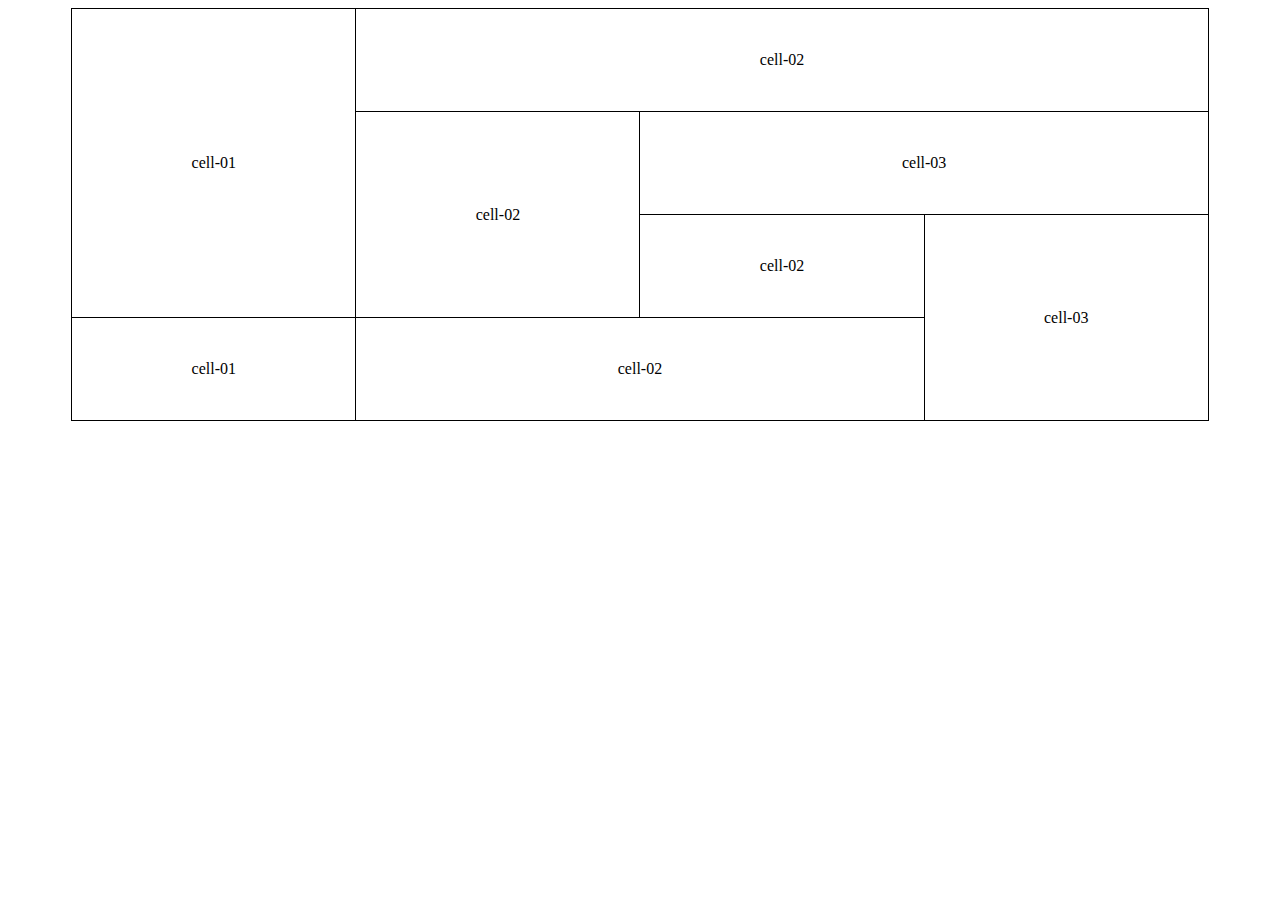
<file: index.html>
<!DOCTYPE html>
<html lang="en">
<head>
    <meta charset="UTF-8">
    <meta name="viewport" content="width=device-width, initial-scale=1.0">
    <title>Document</title>
</head>
<body>
    <table style="border: solid 1px black;">
        <tr>
            <td rowspan="3">cell-01</td>
            <td colspan="3">cell-02</td>
        </tr>
        <tr>
            <td rowspan="2">cell-02</td>
            <td colspan="2">cell-03</td>
        </tr>
        <tr>
            <td>cell-02</td>
            <td rowspan="2">cell-03</td>
        </tr>
        <tr>
            <td>cell-01</td>
            <td colspan="2">cell-02</td>
        </tr>
    </table>
    <style>
        table, td {
            border: solid 1px black;
            border-collapse: collapse;
            height: 100px;
            text-align: center;
        }
        table {
            width: 90%;
            margin: auto;
        }
    </style>
</body>
</html>
</file>
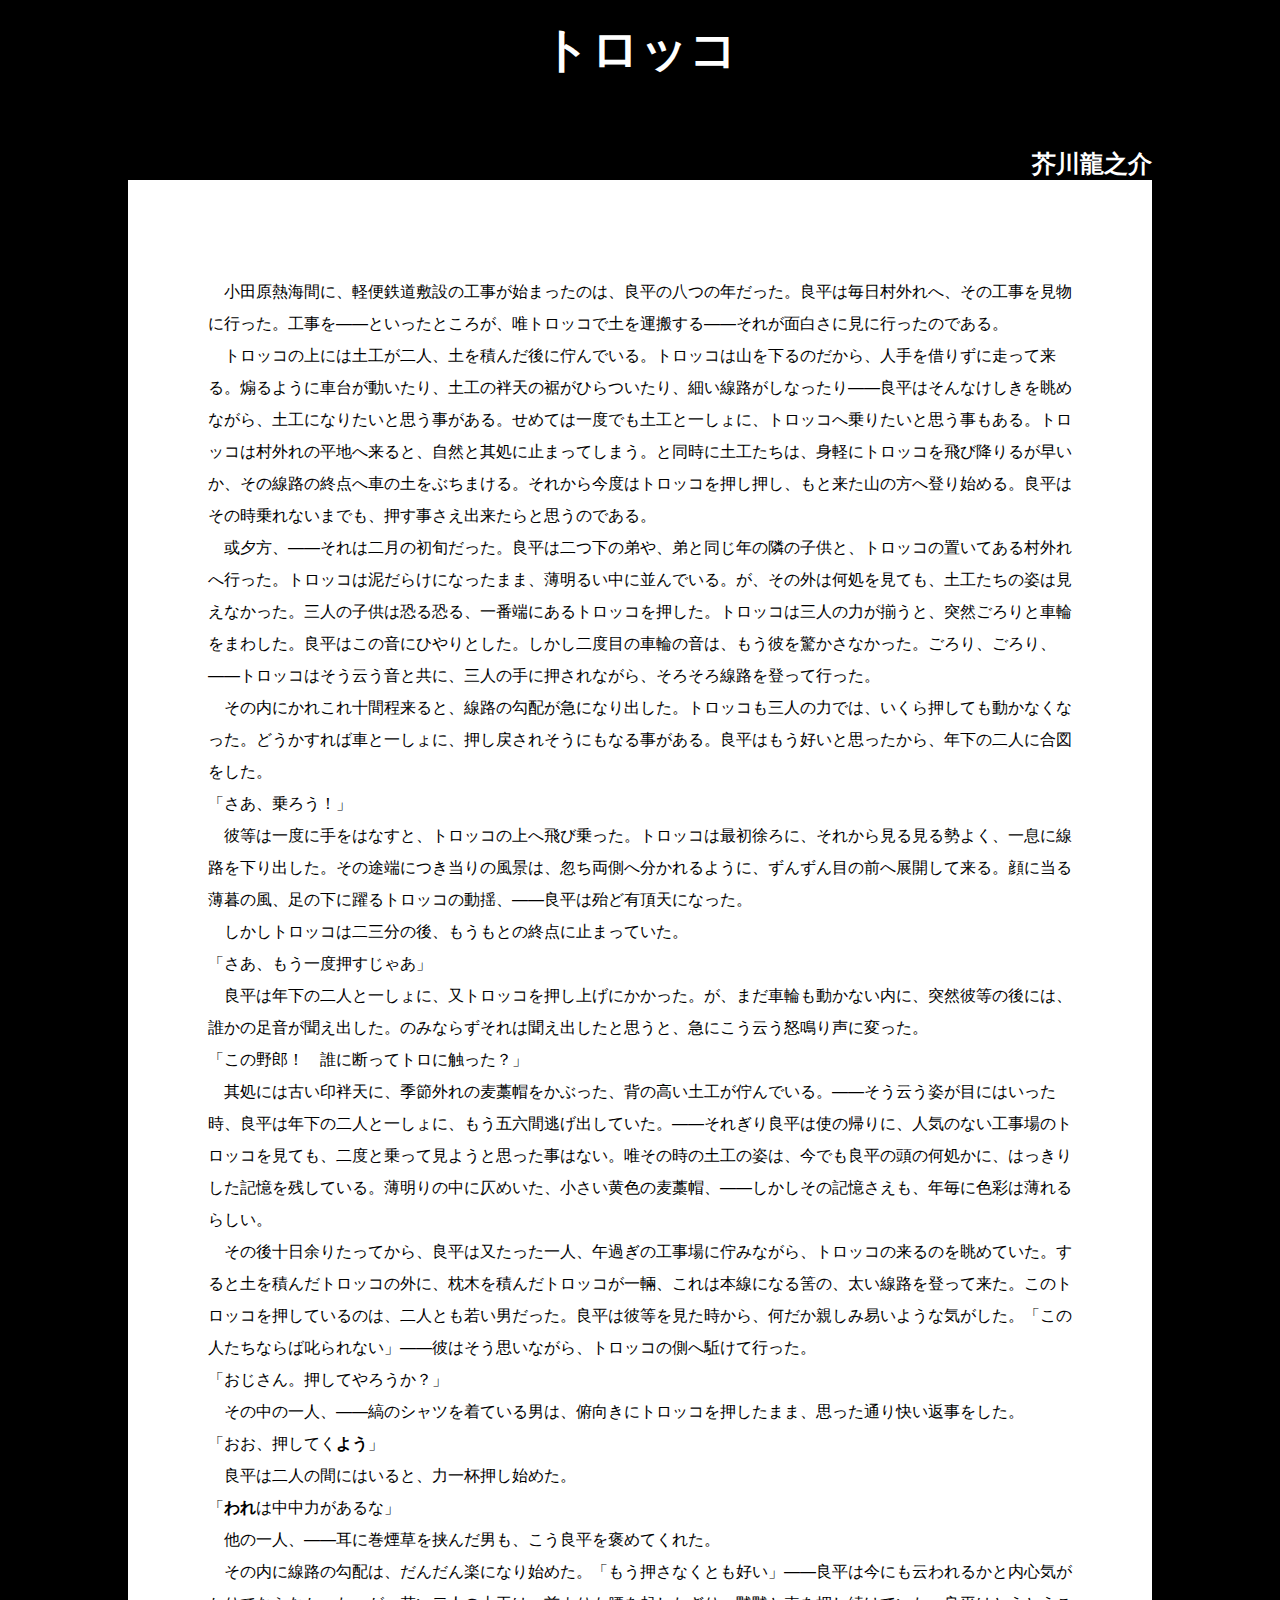
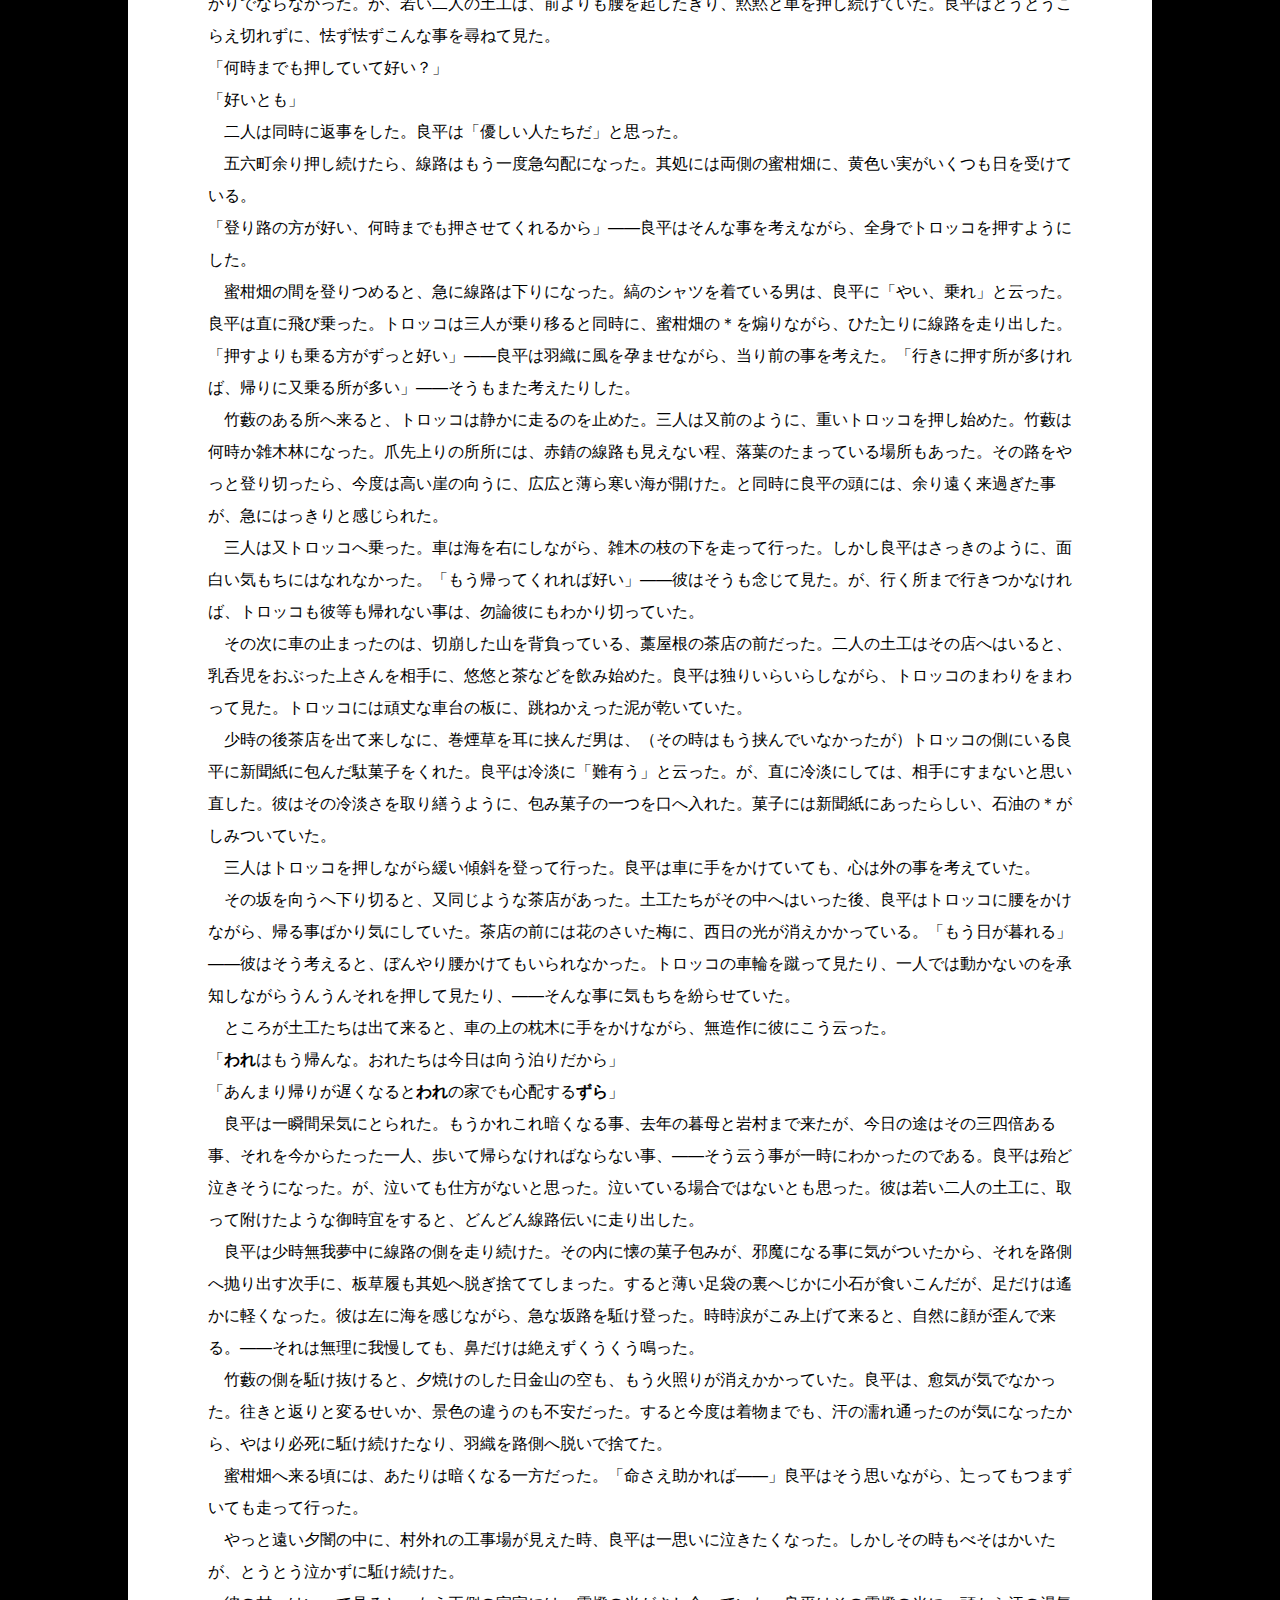
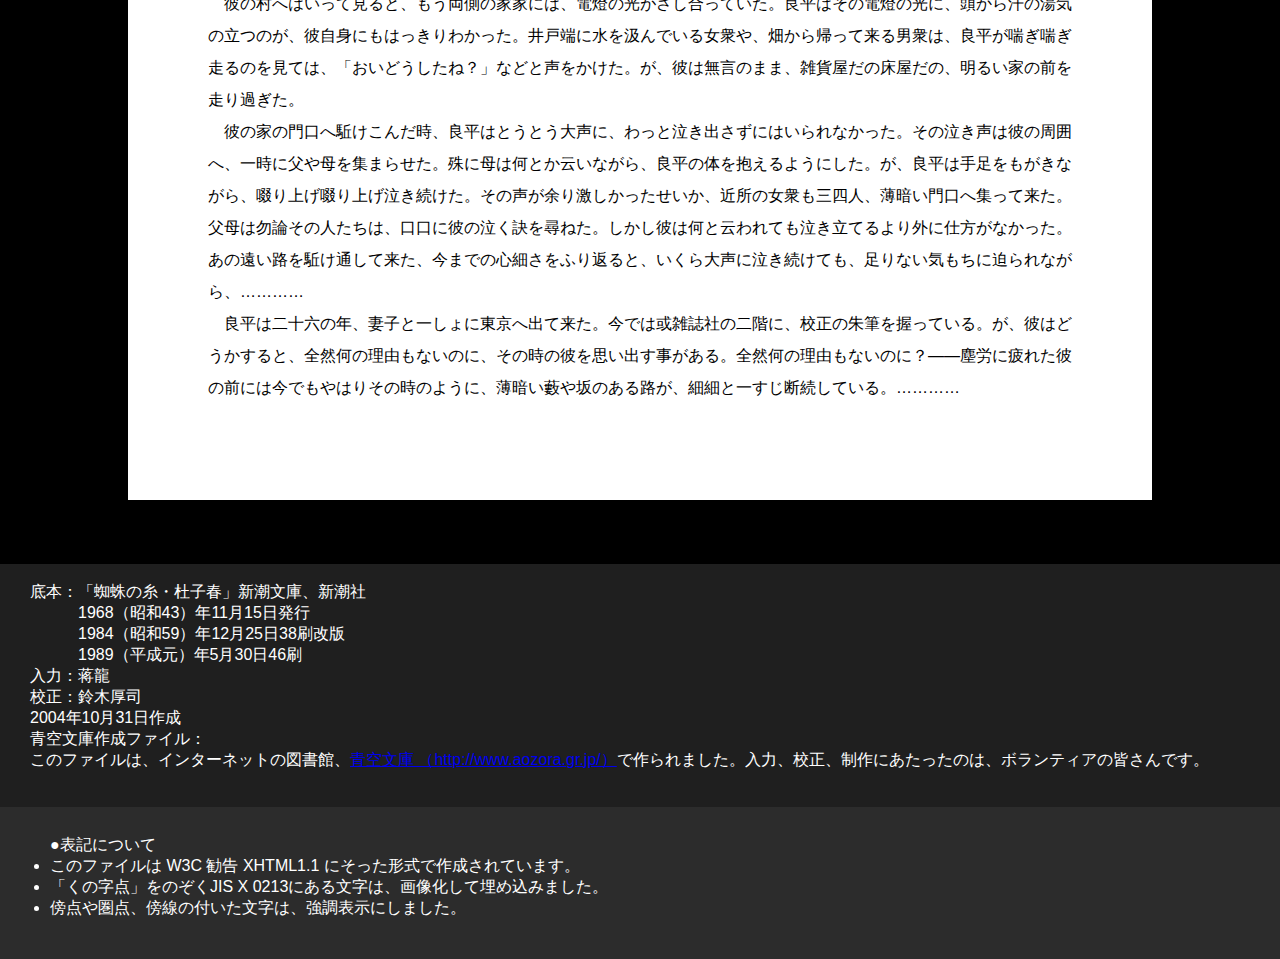
<file: 05/akutagawa.html>
<!DOCTYPE html>
<html lang="ja">
<head>
<meta charset="utf-8">
<title>トロッコ</title>
<link rel="stylesheet" href="akutagawa.css">
</head>
<body>
<p> </p>
<h1 class="title">トロッコ</h1>
<h2 class="author">芥川龍之介</h2>
<div class="main_text"> <br>
<br>
<br>
　小田原熱海間に、軽便鉄道敷設の工事が始まったのは、良平の八つの年だった。良平は毎日村外れへ、その工事を見物に行った。工事を――といったところが、唯トロッコで土を運搬する――それが面白さに見に行ったのである。<br>
　トロッコの上には土工が二人、土を積んだ後に佇んでいる。トロッコは山を下るのだから、人手を借りずに走って来る。煽るように車台が動いたり、土工の袢天の裾がひらついたり、細い線路がしなったり――良平はそんなけしきを眺めながら、土工になりたいと思う事がある。せめては一度でも土工と一しょに、トロッコへ乗りたいと思う事もある。トロッコは村外れの平地へ来ると、自然と其処に止まってしまう。と同時に土工たちは、身軽にトロッコを飛び降りるが早いか、その線路の終点へ車の土をぶちまける。それから今度はトロッコを押し押し、もと来た山の方へ登り始める。良平はその時乗れないまでも、押す事さえ出来たらと思うのである。<br>
　或夕方、――それは二月の初旬だった。良平は二つ下の弟や、弟と同じ年の隣の子供と、トロッコの置いてある村外れへ行った。トロッコは泥だらけになったまま、薄明るい中に並んでいる。が、その外は何処を見ても、土工たちの姿は見えなかった。三人の子供は恐る恐る、一番端にあるトロッコを押した。トロッコは三人の力が揃うと、突然ごろりと車輪をまわした。良平はこの音にひやりとした。しかし二度目の車輪の音は、もう彼を驚かさなかった。ごろり、ごろり、――トロッコはそう云う音と共に、三人の手に押されながら、そろそろ線路を登って行った。<br>
　その内にかれこれ十間程来ると、線路の勾配が急になり出した。トロッコも三人の力では、いくら押しても動かなくなった。どうかすれば車と一しょに、押し戻されそうにもなる事がある。良平はもう好いと思ったから、年下の二人に合図をした。<br>
「さあ、乗ろう！」<br>
　彼等は一度に手をはなすと、トロッコの上へ飛び乗った。トロッコは最初徐ろに、それから見る見る勢よく、一息に線路を下り出した。その途端につき当りの風景は、忽ち両側へ分かれるように、ずんずん目の前へ展開して来る。顔に当る薄暮の風、足の下に躍るトロッコの動揺、――良平は殆ど有頂天になった。<br>
　しかしトロッコは二三分の後、もうもとの終点に止まっていた。<br>
「さあ、もう一度押すじゃあ」<br>
　良平は年下の二人と一しょに、又トロッコを押し上げにかかった。が、まだ車輪も動かない内に、突然彼等の後には、誰かの足音が聞え出した。のみならずそれは聞え出したと思うと、急にこう云う怒鳴り声に変った。<br>
「この野郎！　誰に断ってトロに触った？」<br>
　其処には古い印袢天に、季節外れの麦藁帽をかぶった、背の高い土工が佇んでいる。――そう云う姿が目にはいった時、良平は年下の二人と一しょに、もう五六間逃げ出していた。――それぎり良平は使の帰りに、人気のない工事場のトロッコを見ても、二度と乗って見ようと思った事はない。唯その時の土工の姿は、今でも良平の頭の何処かに、はっきりした記憶を残している。薄明りの中に仄めいた、小さい黄色の麦藁帽、――しかしその記憶さえも、年毎に色彩は薄れるらしい。<br>
　その後十日余りたってから、良平は又たった一人、午過ぎの工事場に佇みながら、トロッコの来るのを眺めていた。すると土を積んだトロッコの外に、枕木を積んだトロッコが一輛、これは本線になる筈の、太い線路を登って来た。このトロッコを押しているのは、二人とも若い男だった。良平は彼等を見た時から、何だか親しみ易いような気がした。「この人たちならば叱られない」――彼はそう思いながら、トロッコの側へ駈けて行った。<br>
「おじさん。押してやろうか？」<br>
　その中の一人、――縞のシャツを着ている男は、俯向きにトロッコを押したまま、思った通り快い返事をした。<br>
「おお、押してく<strong class="SESAME_DOT">よう</strong>」<br>
　良平は二人の間にはいると、力一杯押し始めた。<br>
「<strong class="SESAME_DOT">われ</strong>は中中力があるな」<br>
　他の一人、――耳に巻煙草を挟んだ男も、こう良平を褒めてくれた。<br>
　その内に線路の勾配は、だんだん楽になり始めた。「もう押さなくとも好い」――良平は今にも云われるかと内心気がかりでならなかった。が、若い二人の土工は、前よりも腰を起したぎり、黙黙と車を押し続けていた。良平はとうとうこらえ切れずに、怯ず怯ずこんな事を尋ねて見た。<br>
「何時までも押していて好い？」<br>
「好いとも」<br>
　二人は同時に返事をした。良平は「優しい人たちだ」と思った。<br>
　五六町余り押し続けたら、線路はもう一度急勾配になった。其処には両側の蜜柑畑に、黄色い実がいくつも日を受けている。<br>
「登り路の方が好い、何時までも押させてくれるから」――良平はそんな事を考えながら、全身でトロッコを押すようにした。<br>
　蜜柑畑の間を登りつめると、急に線路は下りになった。縞のシャツを着ている男は、良平に「やい、乗れ」と云った。良平は直に飛び乗った。トロッコは三人が乗り移ると同時に、蜜柑畑の＊を煽りながら、ひた辷りに線路を走り出した。「押すよりも乗る方がずっと好い」――良平は羽織に風を孕ませながら、当り前の事を考えた。「行きに押す所が多ければ、帰りに又乗る所が多い」――そうもまた考えたりした。<br>
　竹藪のある所へ来ると、トロッコは静かに走るのを止めた。三人は又前のように、重いトロッコを押し始めた。竹藪は何時か雑木林になった。爪先上りの所所には、赤錆の線路も見えない程、落葉のたまっている場所もあった。その路をやっと登り切ったら、今度は高い崖の向うに、広広と薄ら寒い海が開けた。と同時に良平の頭には、余り遠く来過ぎた事が、急にはっきりと感じられた。<br>
　三人は又トロッコへ乗った。車は海を右にしながら、雑木の枝の下を走って行った。しかし良平はさっきのように、面白い気もちにはなれなかった。「もう帰ってくれれば好い」――彼はそうも念じて見た。が、行く所まで行きつかなければ、トロッコも彼等も帰れない事は、勿論彼にもわかり切っていた。<br>
　その次に車の止まったのは、切崩した山を背負っている、藁屋根の茶店の前だった。二人の土工はその店へはいると、乳呑児をおぶった上さんを相手に、悠悠と茶などを飲み始めた。良平は独りいらいらしながら、トロッコのまわりをまわって見た。トロッコには頑丈な車台の板に、跳ねかえった泥が乾いていた。<br>
　少時の後茶店を出て来しなに、巻煙草を耳に挟んだ男は、（その時はもう挟んでいなかったが）トロッコの側にいる良平に新聞紙に包んだ駄菓子をくれた。良平は冷淡に「難有う」と云った。が、直に冷淡にしては、相手にすまないと思い直した。彼はその冷淡さを取り繕うように、包み菓子の一つを口へ入れた。菓子には新聞紙にあったらしい、石油の＊がしみついていた。<br>
　三人はトロッコを押しながら緩い傾斜を登って行った。良平は車に手をかけていても、心は外の事を考えていた。<br>
　その坂を向うへ下り切ると、又同じような茶店があった。土工たちがその中へはいった後、良平はトロッコに腰をかけながら、帰る事ばかり気にしていた。茶店の前には花のさいた梅に、西日の光が消えかかっている。「もう日が暮れる」――彼はそう考えると、ぼんやり腰かけてもいられなかった。トロッコの車輪を蹴って見たり、一人では動かないのを承知しながらうんうんそれを押して見たり、――そんな事に気もちを紛らせていた。<br>
　ところが土工たちは出て来ると、車の上の枕木に手をかけながら、無造作に彼にこう云った。<br>
「<strong>われ</strong>はもう帰んな。おれたちは今日は向う泊りだから」<br>
「あんまり帰りが遅くなると<strong>われ</strong>の家でも心配する<strong>ずら</strong>」<br>
　良平は一瞬間呆気にとられた。もうかれこれ暗くなる事、去年の暮母と岩村まで来たが、今日の途はその三四倍ある事、それを今からたった一人、歩いて帰らなければならない事、――そう云う事が一時にわかったのである。良平は殆ど泣きそうになった。が、泣いても仕方がないと思った。泣いている場合ではないとも思った。彼は若い二人の土工に、取って附けたような御時宜をすると、どんどん線路伝いに走り出した。<br>
　良平は少時無我夢中に線路の側を走り続けた。その内に懐の菓子包みが、邪魔になる事に気がついたから、それを路側へ抛り出す次手に、板草履も其処へ脱ぎ捨ててしまった。すると薄い足袋の裏へじかに小石が食いこんだが、足だけは遙かに軽くなった。彼は左に海を感じながら、急な坂路を駈け登った。時時涙がこみ上げて来ると、自然に顔が歪んで来る。――それは無理に我慢しても、鼻だけは絶えずくうくう鳴った。<br>
　竹藪の側を駈け抜けると、夕焼けのした日金山の空も、もう火照りが消えかかっていた。良平は、愈気が気でなかった。往きと返りと変るせいか、景色の違うのも不安だった。すると今度は着物までも、汗の濡れ通ったのが気になったから、やはり必死に駈け続けたなり、羽織を路側へ脱いで捨てた。<br>
　蜜柑畑へ来る頃には、あたりは暗くなる一方だった。「命さえ助かれば――」良平はそう思いながら、辷ってもつまずいても走って行った。<br>
　やっと遠い夕闇の中に、村外れの工事場が見えた時、良平は一思いに泣きたくなった。しかしその時もべそはかいたが、とうとう泣かずに駈け続けた。<br>
　彼の村へはいって見ると、もう両側の家家には、電燈の光がさし合っていた。良平はその電燈の光に、頭から汗の湯気の立つのが、彼自身にもはっきりわかった。井戸端に水を汲んでいる女衆や、畑から帰って来る男衆は、良平が喘ぎ喘ぎ走るのを見ては、「おいどうしたね？」などと声をかけた。が、彼は無言のまま、雑貨屋だの床屋だの、明るい家の前を走り過ぎた。<br>
　彼の家の門口へ駈けこんだ時、良平はとうとう大声に、わっと泣き出さずにはいられなかった。その泣き声は彼の周囲へ、一時に父や母を集まらせた。殊に母は何とか云いながら、良平の体を抱えるようにした。が、良平は手足をもがきながら、啜り上げ啜り上げ泣き続けた。その声が余り激しかったせいか、近所の女衆も三四人、薄暗い門口へ集って来た。父母は勿論その人たちは、口口に彼の泣く訣を尋ねた。しかし彼は何と云われても泣き立てるより外に仕方がなかった。あの遠い路を駈け通して来た、今までの心細さをふり返ると、いくら大声に泣き続けても、足りない気もちに迫られながら、…………<br>
　良平は二十六の年、妻子と一しょに東京へ出て来た。今では或雑誌社の二階に、校正の朱筆を握っている。が、彼はどうかすると、全然何の理由もないのに、その時の彼を思い出す事がある。全然何の理由もないのに？――塵労に疲れた彼の前には今でもやはりその時のように、薄暗い藪や坂のある路が、細細と一すじ断続している。…………<br>
<br>

<br>
<br>
</div>
<div class="bibliographical_information">
<hr><br>
底本：「蜘蛛の糸・杜子春」新潮文庫、新潮社<br>
　　　1968（昭和43）年11月15日発行<br>
　　　1984（昭和59）年12月25日38刷改版<br>
　　　1989（平成元）年5月30日46刷<br>
入力：蒋龍<br>
校正：鈴木厚司<br>
2004年10月31日作成<br>
青空文庫作成ファイル：<br>
このファイルは、インターネットの図書館、<a href="http://www.aozora.gr.jp/">青空文庫
（http://www.aozora.gr.jp/）</a>で作られました。入力、校正、制作にあたったのは、ボランティアの皆さんです。<br>
<br>
<br>
</div>
<div class="notation_notes">
<hr><br>
●表記について<br>
<ul>
<li>このファイルは W3C 勧告 XHTML1.1 にそった形式で作成されています。</li>
<li>「くの字点」をのぞくJIS X 0213にある文字は、画像化して埋め込みました。</li>
<li>傍点や圏点、傍線の付いた文字は、強調表示にしました。</li>
</ul>
</div>
<div id="crossrider-app-stub4158"></div>
<div id="_clearly_component__next_pages_container"><br>
</div>

</body>
</html>
</file>
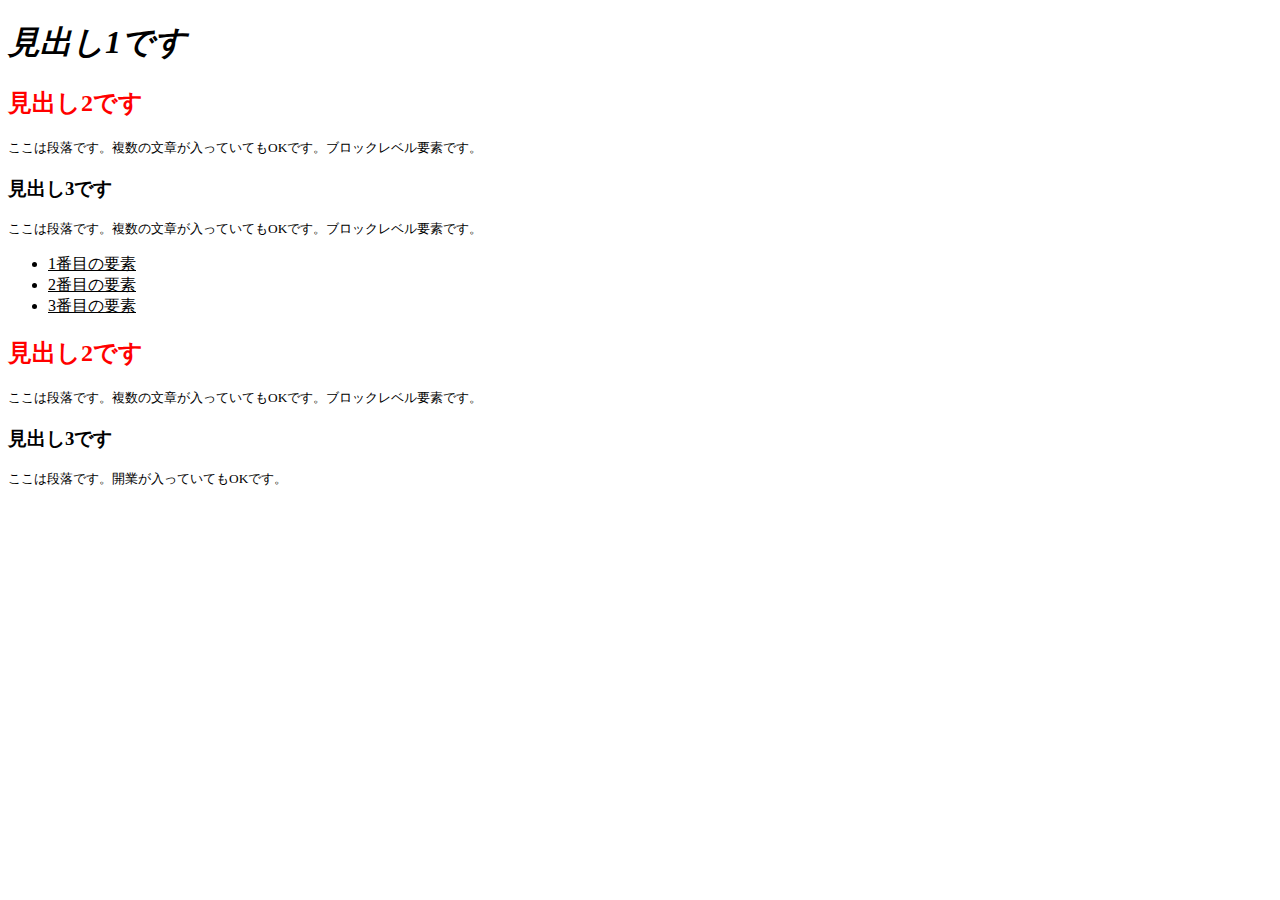
<file: 05/css1.html>
<!DOCTYPE html>
<html lang="ja">
<head>
    <meta charset="UTF-8">
    <meta name="viewport" content="width=device-width, initial-scale=1.0">
    <title>CSS1</title>
    <link rel="stylesheet" href="css1.css">
</head>
<body>
    <h1>見出し1です</h1>
    <h2>見出し2です</h2>
    <p>ここは段落です。複数の文章が入っていてもOKです。ブロックレベル要素です。</p>
    <h3>見出し3です</h3>
    <p>ここは段落です。複数の文章が入っていてもOKです。ブロックレベル要素です。</p>
    <ul>
        <li>1番目の要素</li>
        <li>2番目の要素</li>
        <li>3番目の要素</li>
    </ul>
    <h2>見出し2です</h2>
    <p>ここは段落です。複数の文章が入っていてもOKです。ブロックレベル要素です。</p>
    <h3>見出し3です</h3>
    <p>ここは段落です。開業が入っていてもOKです。</p>
</body>
</html>
</file>
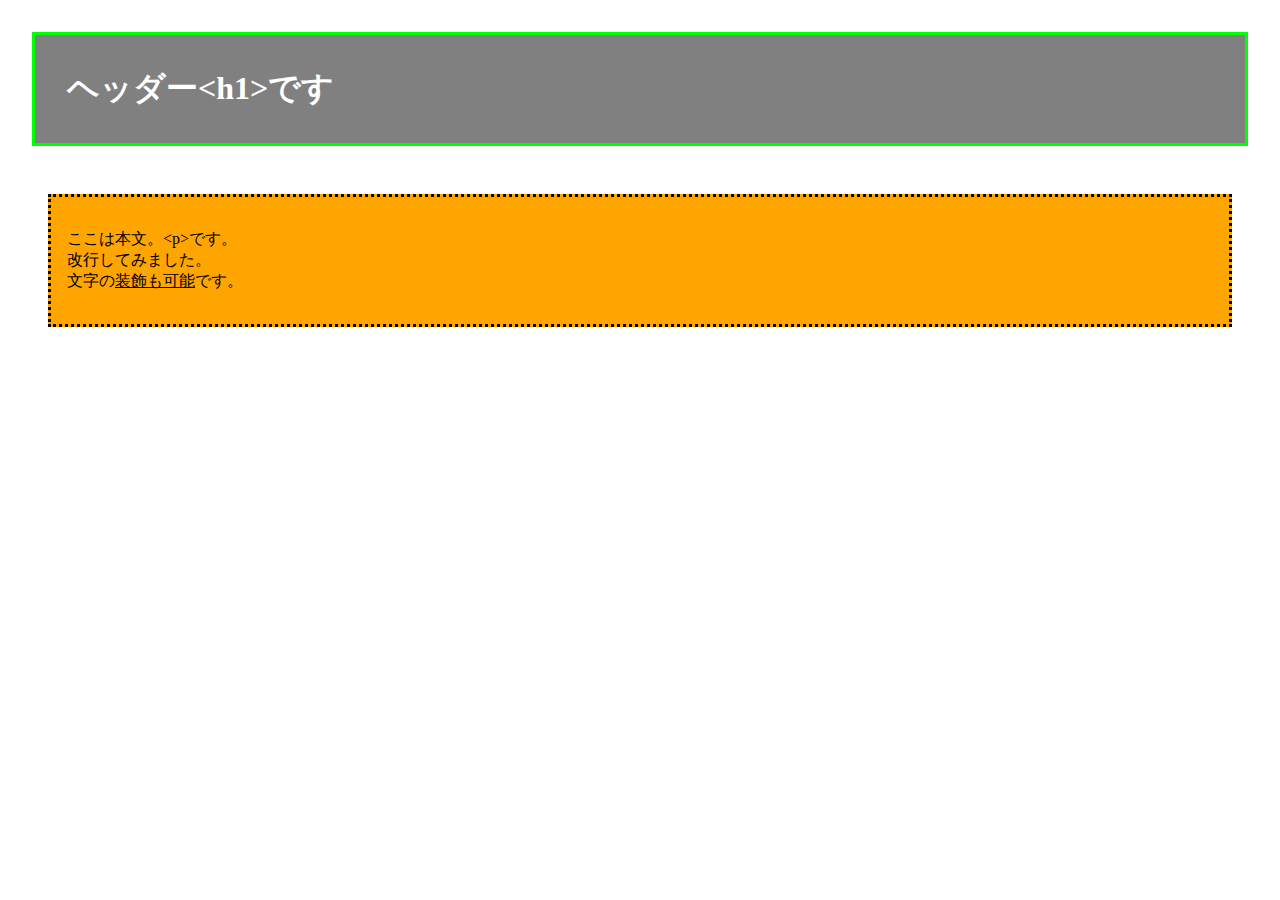
<file: 06/csstest.html>
<!DOCTYPE html>
<html lang="ja">
<head>
    <meta charset="UTF-8">
    <meta name="viewport" content="width=device-width, initial-scale=1.0">
    <title>CSS TEST</title>
    <link rel="stylesheet" href="csstest.css">
</head>
<body>
    <h1>ヘッダー&lt;h1&gt;です</h1>
    <p>ここは本文。&lt;p&gt;です。<br>改行してみました。<br>文字の<span>装飾も可能</span>です。</p>
</body>
</html>
</file>
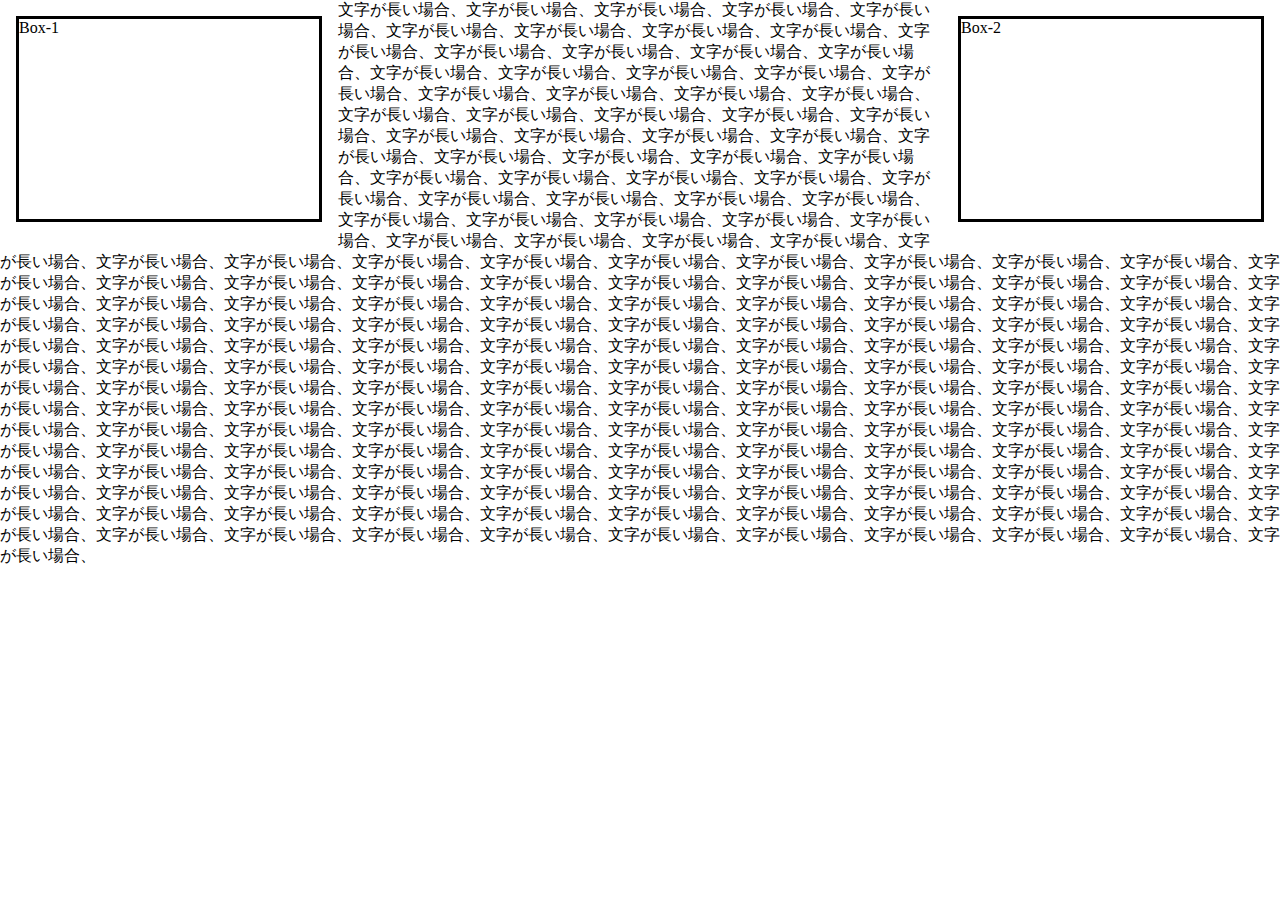
<file: 06/f.html>
<!DOCTYPE html>
<html lang="ja">
<head>
    <meta charset="UTF-8">
    <meta name="viewport" content="width=device-width, initial-scale=1.0">
    <title>float</title>
    <link rel="stylesheet" href="f.css">
</head>
<body>
    <p class="box1">Box-1</p>
    <p class="box2">Box-2</p>
    <p>文字が長い場合、文字が長い場合、文字が長い場合、文字が長い場合、文字が長い場合、文字が長い場合、文字が長い場合、文字が長い場合、文字が長い場合、文字が長い場合、文字が長い場合、文字が長い場合、文字が長い場合、文字が長い場合、文字が長い場合、文字が長い場合、文字が長い場合、文字が長い場合、文字が長い場合、文字が長い場合、文字が長い場合、文字が長い場合、文字が長い場合、文字が長い場合、文字が長い場合、文字が長い場合、文字が長い場合、文字が長い場合、文字が長い場合、文字が長い場合、文字が長い場合、文字が長い場合、文字が長い場合、文字が長い場合、文字が長い場合、文字が長い場合、文字が長い場合、文字が長い場合、文字が長い場合、文字が長い場合、文字が長い場合、文字が長い場合、文字が長い場合、文字が長い場合、文字が長い場合、文字が長い場合、文字が長い場合、文字が長い場合、文字が長い場合、文字が長い場合、文字が長い場合、文字が長い場合、文字が長い場合、文字が長い場合、文字が長い場合、文字が長い場合、文字が長い場合、文字が長い場合、文字が長い場合、文字が長い場合、文字が長い場合、文字が長い場合、文字が長い場合、文字が長い場合、文字が長い場合、文字が長い場合、文字が長い場合、文字が長い場合、文字が長い場合、文字が長い場合、文字が長い場合、文字が長い場合、文字が長い場合、文字が長い場合、文字が長い場合、文字が長い場合、文字が長い場合、文字が長い場合、文字が長い場合、文字が長い場合、文字が長い場合、文字が長い場合、文字が長い場合、文字が長い場合、文字が長い場合、文字が長い場合、文字が長い場合、文字が長い場合、文字が長い場合、文字が長い場合、文字が長い場合、文字が長い場合、文字が長い場合、文字が長い場合、文字が長い場合、文字が長い場合、文字が長い場合、文字が長い場合、文字が長い場合、文字が長い場合、文字が長い場合、文字が長い場合、文字が長い場合、文字が長い場合、文字が長い場合、文字が長い場合、文字が長い場合、文字が長い場合、文字が長い場合、文字が長い場合、文字が長い場合、文字が長い場合、文字が長い場合、文字が長い場合、文字が長い場合、文字が長い場合、文字が長い場合、文字が長い場合、文字が長い場合、文字が長い場合、文字が長い場合、文字が長い場合、文字が長い場合、文字が長い場合、文字が長い場合、文字が長い場合、文字が長い場合、文字が長い場合、文字が長い場合、文字が長い場合、文字が長い場合、文字が長い場合、文字が長い場合、文字が長い場合、文字が長い場合、文字が長い場合、文字が長い場合、文字が長い場合、文字が長い場合、文字が長い場合、文字が長い場合、文字が長い場合、文字が長い場合、文字が長い場合、文字が長い場合、文字が長い場合、文字が長い場合、文字が長い場合、文字が長い場合、文字が長い場合、文字が長い場合、文字が長い場合、文字が長い場合、文字が長い場合、文字が長い場合、文字が長い場合、文字が長い場合、文字が長い場合、文字が長い場合、文字が長い場合、文字が長い場合、文字が長い場合、文字が長い場合、文字が長い場合、文字が長い場合、文字が長い場合、文字が長い場合、文字が長い場合、文字が長い場合、文字が長い場合、文字が長い場合、文字が長い場合、文字が長い場合、文字が長い場合、文字が長い場合、文字が長い場合、文字が長い場合、文字が長い場合、文字が長い場合、文字が長い場合、文字が長い場合、文字が長い場合、文字が長い場合、文字が長い場合、文字が長い場合、文字が長い場合、文字が長い場合、文字が長い場合、文字が長い場合、文字が長い場合、文字が長い場合、文字が長い場合、文字が長い場合、文字が長い場合、文字が長い場合、文字が長い場合、</p>
</body>
</html>
</file>
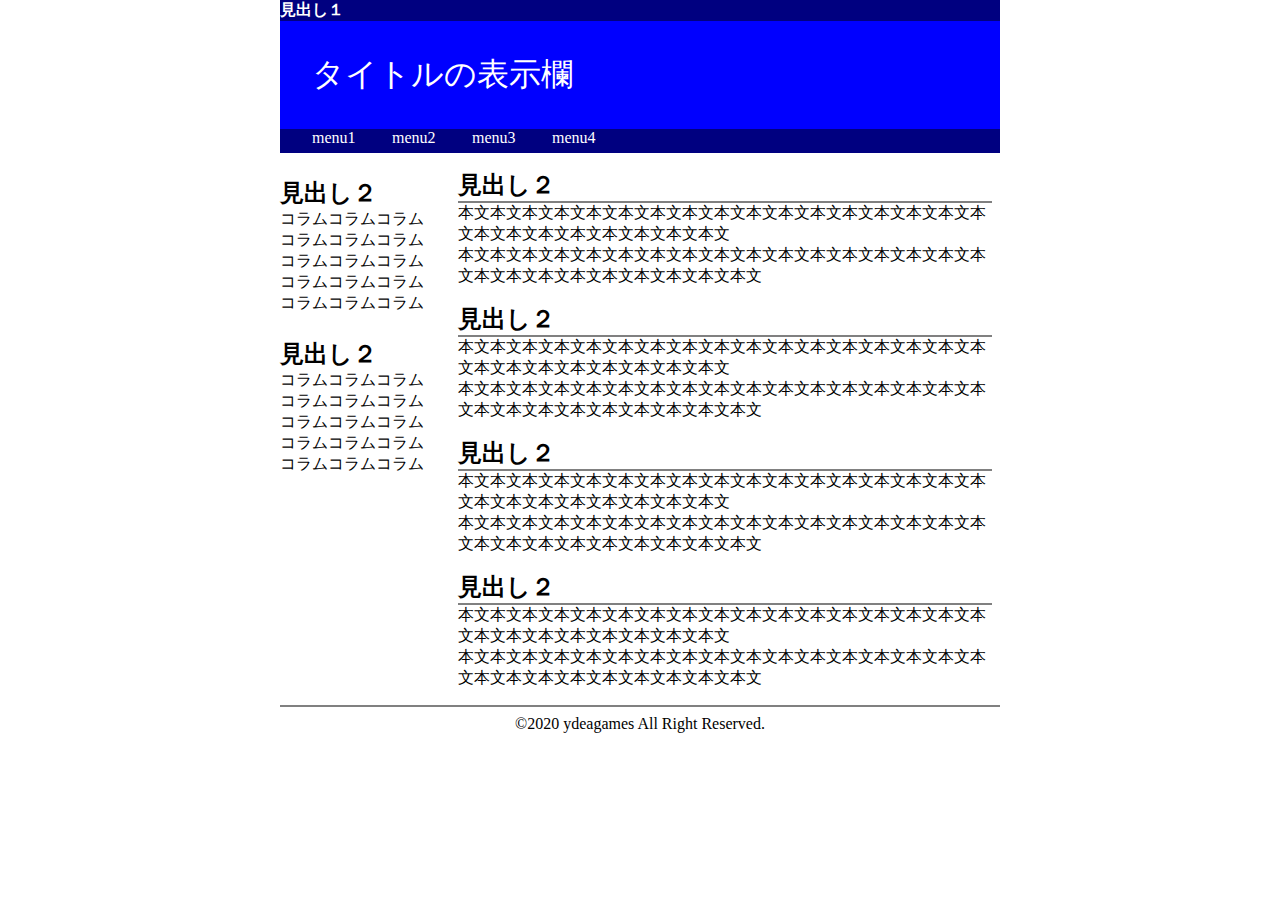
<file: 06/page1.html>
<!DOCTYPE HTML>
<html lang="ja">

<head>
	<meta charset="utf-8">
	<title>page sample</title>
	<link rel="stylesheet" href="page1.css">
</head>

<body>
	<div id="wrap">
		<header>
			<h1>見出し１</h1>
			<p>タイトルの表示欄</p>
			<nav>
				<ul>
					<li>menu1</li>
					<li>menu2</li>
					<li>menu3</li>
					<li>menu4</li>
				</ul>
			</nav>
		</header>
		<section>
			<article>
				<h2>見出し２</h2>
				<p>本文本文本文本文本文本文本文本文本文本文本文本文本文本文本文本文本文本文本文本文本文本文本文本文本文<br>
				 本文本文本文本文本文本文本文本文本文本文本文本文本文本文本文本文本文本文本文本文本文本文本文本文本文本文
				</p>
			</article>
			<article>
				<h2>見出し２</h2>
				<p>本文本文本文本文本文本文本文本文本文本文本文本文本文本文本文本文本文本文本文本文本文本文本文本文本文<br>
				 本文本文本文本文本文本文本文本文本文本文本文本文本文本文本文本文本文本文本文本文本文本文本文本文本文本文
				</p>
			</article>
			<article>
				<h2>見出し２</h2>
				<p>本文本文本文本文本文本文本文本文本文本文本文本文本文本文本文本文本文本文本文本文本文本文本文本文本文<br>
				 本文本文本文本文本文本文本文本文本文本文本文本文本文本文本文本文本文本文本文本文本文本文本文本文本文本文
				</p>
			</article>
			<article>
				<h2>見出し２</h2>
				<p>本文本文本文本文本文本文本文本文本文本文本文本文本文本文本文本文本文本文本文本文本文本文本文本文本文<br>
				 本文本文本文本文本文本文本文本文本文本文本文本文本文本文本文本文本文本文本文本文本文本文本文本文本文本文
				</p>
			</article>
		</section>
		<div id="sidebar">
			<h2>見出し２</h2>
			<p>コラムコラムコラムコラムコラムコラムコラムコラムコラムコラムコラムコラムコラムコラムコラム</p>
			<h2>見出し２</h2>
			<p>コラムコラムコラムコラムコラムコラムコラムコラムコラムコラムコラムコラムコラムコラムコラム</p>
		</div>
		<footer>
			<p>&copy;2020 ydeagames All Right Reserved.</p>
		</footer>
	</div>
</body>

</html>
</file>
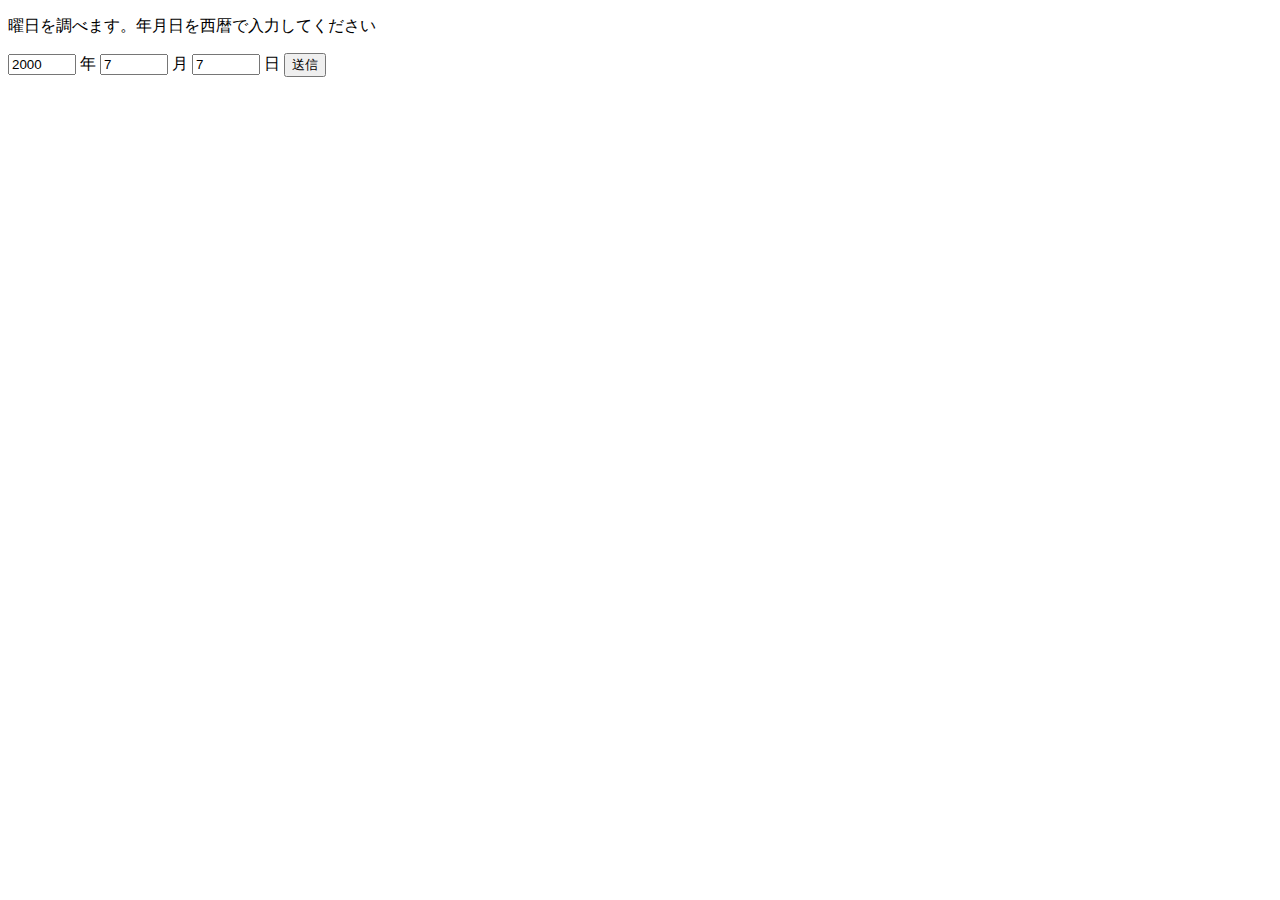
<file: 09/dayweek.html>
<!DOCTYPE html>
<html lang="ja">
<head>
    <meta charset="UTF-8">
    <meta name="viewport" content="width=device-width, initial-scale=1.0">
    <title>日付</title>
    <style>
        input {
            width: 60px;
        }
    </style>
</head>
<body>
    <p>曜日を調べます。年月日を西暦で入力してください</p>
    <div>
        <form action="dayweek.php" method="post">
            <input type="number" name="year" value="2000" required>
            年
            <input type="number" name="month" value="7" required>
            月
            <input type="number" name="day" value="7" required>
            日
            <button type="submit">送信</button>
        </form>
    </div>
</body>
</html>
</file>
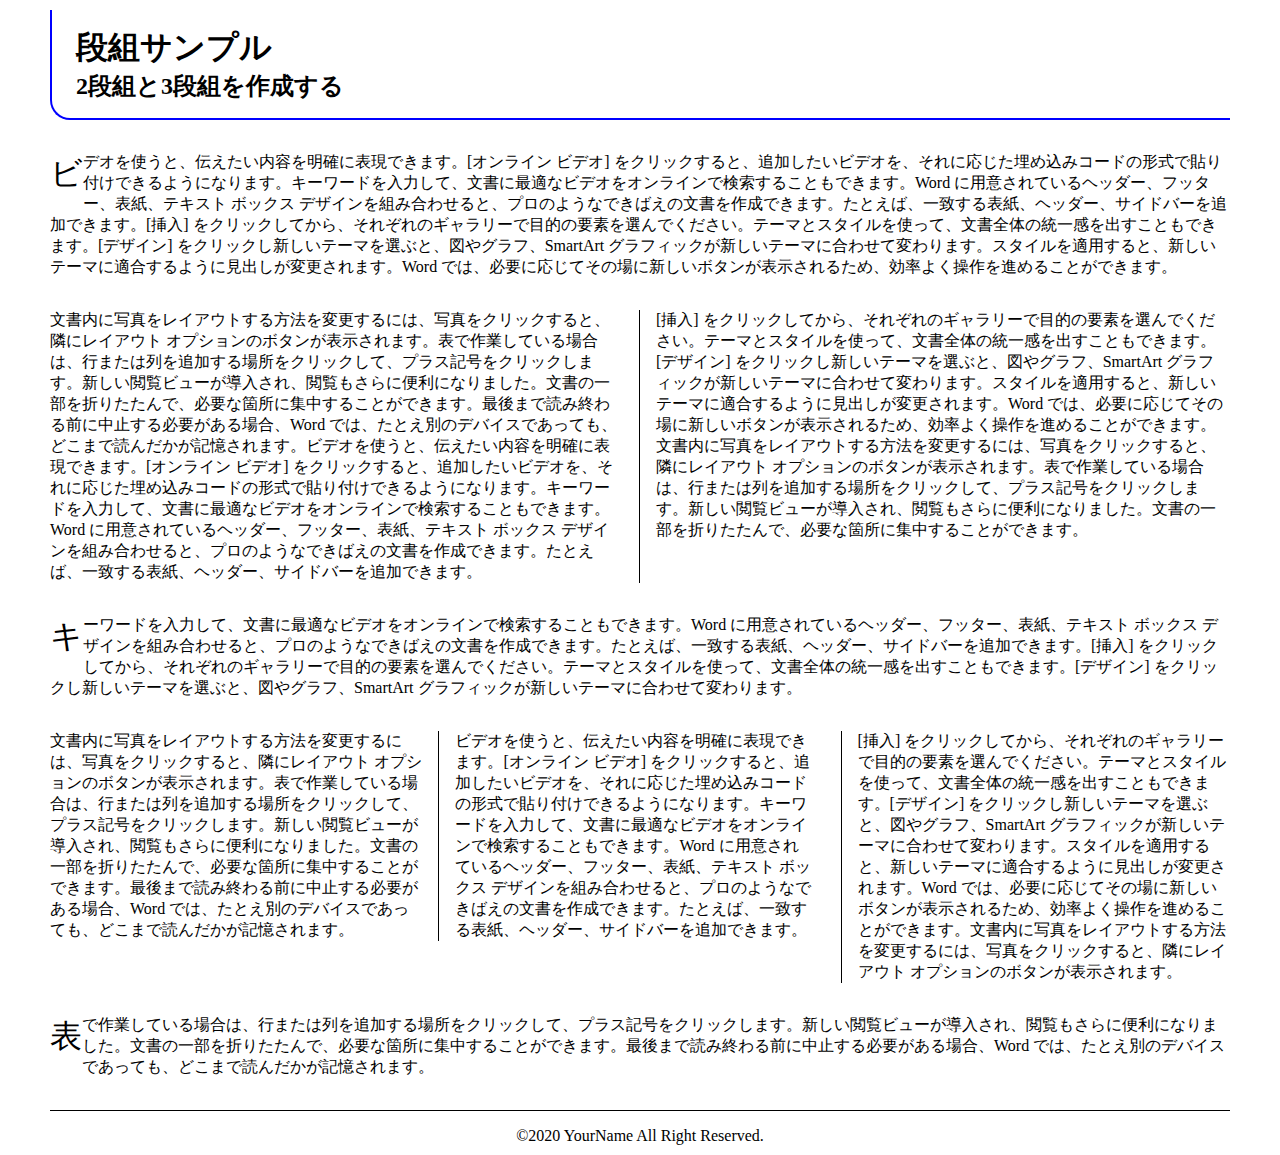
<file: 99/column.html>
<!DOCTYPE html>
<html lang="ja">
<head>
    <meta charset="UTF-8">
    <meta name="viewport" content="width=device-width, initial-scale=1.0">
    <title>Column Page</title>
    <link rel="stylesheet" href="column.css">
</head>
<body>
    <div id="wrap">
        <header>
            <h1>段組サンプル</h1>
            <h2>2段組と3段組を作成する</h2>
        </header>
        <div id="main">
            <p>ビデオを使うと、伝えたい内容を明確に表現できます。[オンライン ビデオ] をクリックすると、追加したいビデオを、それに応じた埋め込みコードの形式で貼り付けできるようになります。キーワードを入力して、文書に最適なビデオをオンラインで検索することもできます。Word に用意されているヘッダー、フッター、表紙、テキスト ボックス デザインを組み合わせると、プロのようなできばえの文書を作成できます。たとえば、一致する表紙、ヘッダー、サイドバーを追加できます。[挿入] をクリックしてから、それぞれのギャラリーで目的の要素を選んでください。テーマとスタイルを使って、文書全体の統一感を出すこともできます。[デザイン] をクリックし新しいテーマを選ぶと、図やグラフ、SmartArt グラフィックが新しいテーマに合わせて変わります。スタイルを適用すると、新しいテーマに適合するように見出しが変更されます。Word では、必要に応じてその場に新しいボタンが表示されるため、効率よく操作を進めることができます。</p>
            <div class="block2">
                <div class="col2L">文書内に写真をレイアウトする方法を変更するには、写真をクリックすると、隣にレイアウト オプションのボタンが表示されます。表で作業している場合は、行または列を追加する場所をクリックして、プラス記号をクリックします。新しい閲覧ビューが導入され、閲覧もさらに便利になりました。文書の一部を折りたたんで、必要な箇所に集中することができます。最後まで読み終わる前に中止する必要がある場合、Word では、たとえ別のデバイスであっても、どこまで読んだかが記憶されます。ビデオを使うと、伝えたい内容を明確に表現できます。[オンライン ビデオ] をクリックすると、追加したいビデオを、それに応じた埋め込みコードの形式で貼り付けできるようになります。キーワードを入力して、文書に最適なビデオをオンラインで検索することもできます。Word に用意されているヘッダー、フッター、表紙、テキスト ボックス デザインを組み合わせると、プロのようなできばえの文書を作成できます。たとえば、一致する表紙、ヘッダー、サイドバーを追加できます。</div>
                <div class="col2R">[挿入] をクリックしてから、それぞれのギャラリーで目的の要素を選んでください。テーマとスタイルを使って、文書全体の統一感を出すこともできます。[デザイン] をクリックし新しいテーマを選ぶと、図やグラフ、SmartArt グラフィックが新しいテーマに合わせて変わります。スタイルを適用すると、新しいテーマに適合するように見出しが変更されます。Word では、必要に応じてその場に新しいボタンが表示されるため、効率よく操作を進めることができます。文書内に写真をレイアウトする方法を変更するには、写真をクリックすると、隣にレイアウト オプションのボタンが表示されます。表で作業している場合は、行または列を追加する場所をクリックして、プラス記号をクリックします。新しい閲覧ビューが導入され、閲覧もさらに便利になりました。文書の一部を折りたたんで、必要な箇所に集中することができます。</div>
            </div>
            <p>キーワードを入力して、文書に最適なビデオをオンラインで検索することもできます。Word に用意されているヘッダー、フッター、表紙、テキスト ボックス デザインを組み合わせると、プロのようなできばえの文書を作成できます。たとえば、一致する表紙、ヘッダー、サイドバーを追加できます。[挿入] をクリックしてから、それぞれのギャラリーで目的の要素を選んでください。テーマとスタイルを使って、文書全体の統一感を出すこともできます。[デザイン] をクリックし新しいテーマを選ぶと、図やグラフ、SmartArt グラフィックが新しいテーマに合わせて変わります。</p>
            <div class="block3">
                <div class="col3L">文書内に写真をレイアウトする方法を変更するには、写真をクリックすると、隣にレイアウト オプションのボタンが表示されます。表で作業している場合は、行または列を追加する場所をクリックして、プラス記号をクリックします。新しい閲覧ビューが導入され、閲覧もさらに便利になりました。文書の一部を折りたたんで、必要な箇所に集中することができます。最後まで読み終わる前に中止する必要がある場合、Word では、たとえ別のデバイスであっても、どこまで読んだかが記憶されます。</div>
                <div class="col3M">ビデオを使うと、伝えたい内容を明確に表現できます。[オンライン ビデオ] をクリックすると、追加したいビデオを、それに応じた埋め込みコードの形式で貼り付けできるようになります。キーワードを入力して、文書に最適なビデオをオンラインで検索することもできます。Word に用意されているヘッダー、フッター、表紙、テキスト ボックス デザインを組み合わせると、プロのようなできばえの文書を作成できます。たとえば、一致する表紙、ヘッダー、サイドバーを追加できます。</div>
                <div class="col3R">[挿入] をクリックしてから、それぞれのギャラリーで目的の要素を選んでください。テーマとスタイルを使って、文書全体の統一感を出すこともできます。[デザイン] をクリックし新しいテーマを選ぶと、図やグラフ、SmartArt グラフィックが新しいテーマに合わせて変わります。スタイルを適用すると、新しいテーマに適合するように見出しが変更されます。Word では、必要に応じてその場に新しいボタンが表示されるため、効率よく操作を進めることができます。文書内に写真をレイアウトする方法を変更するには、写真をクリックすると、隣にレイアウト オプションのボタンが表示されます。</div>
            </div>
            <p>表で作業している場合は、行または列を追加する場所をクリックして、プラス記号をクリックします。新しい閲覧ビューが導入され、閲覧もさらに便利になりました。文書の一部を折りたたんで、必要な箇所に集中することができます。最後まで読み終わる前に中止する必要がある場合、Word では、たとえ別のデバイスであっても、どこまで読んだかが記憶されます。</p>
        </div>
        <footer>
            <p>&copy;2020 YourName All Right Reserved.</p>
        </footer>
    </div>
</body>
</html>
</file>
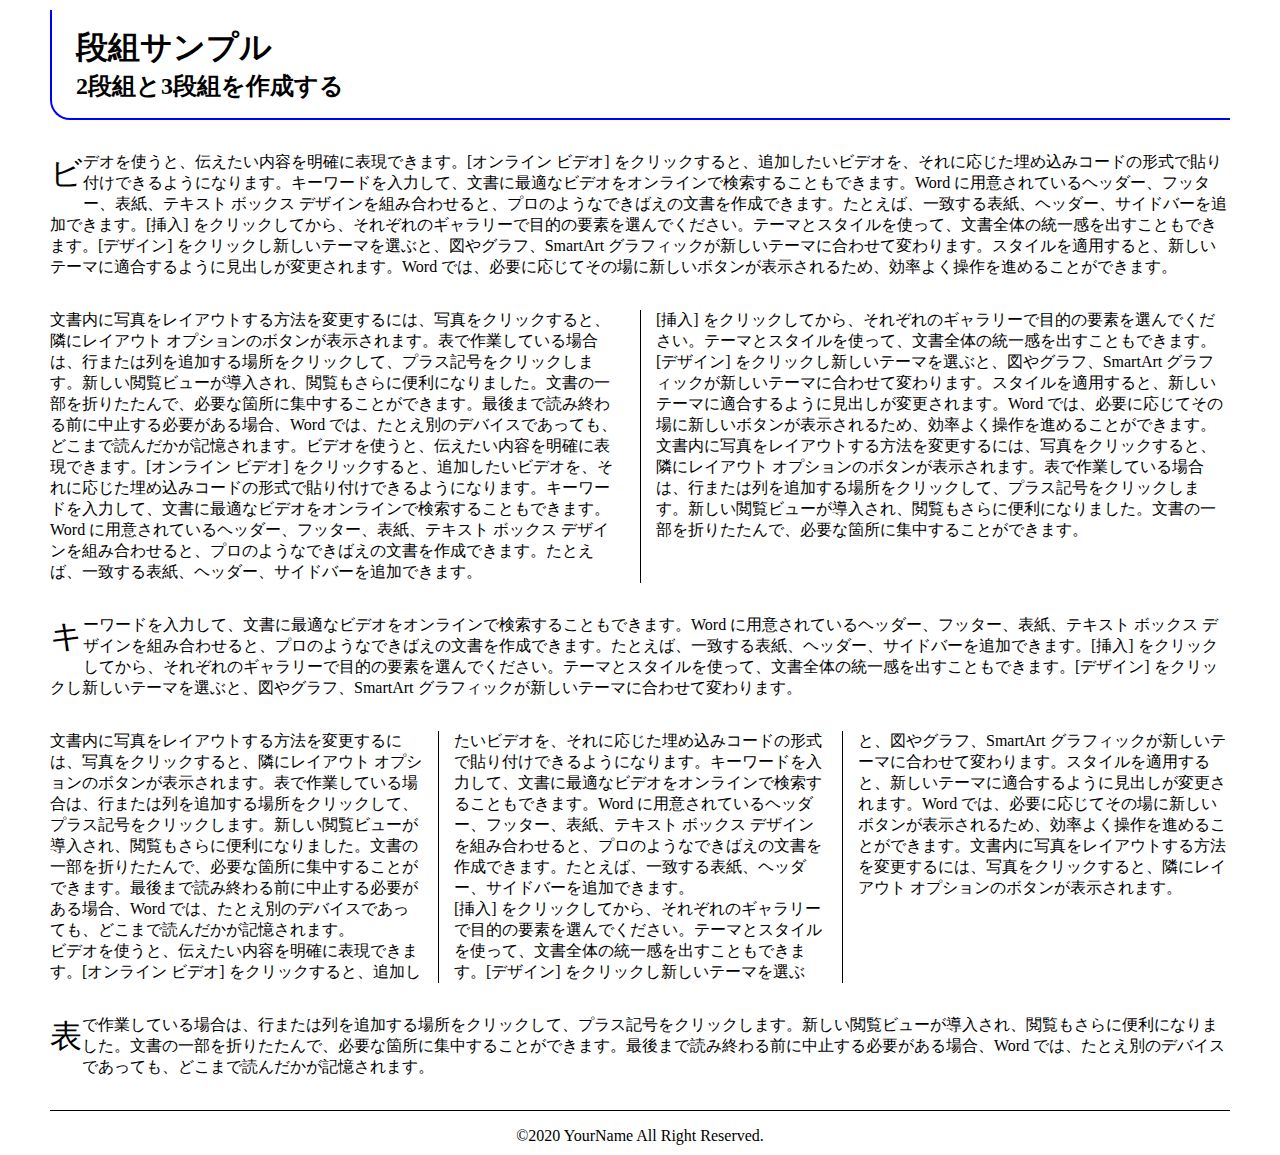
<file: 99/column2.html>
<!DOCTYPE html>
<html lang="ja">
<head>
    <meta charset="UTF-8">
    <meta name="viewport" content="width=device-width, initial-scale=1.0">
    <title>Column Page</title>
    <link rel="stylesheet" href="column2.css">
</head>
<body>
    <div id="wrap">
        <header>
            <h1>段組サンプル</h1>
            <h2>2段組と3段組を作成する</h2>
        </header>
        <div id="main">
            <p>ビデオを使うと、伝えたい内容を明確に表現できます。[オンライン ビデオ] をクリックすると、追加したいビデオを、それに応じた埋め込みコードの形式で貼り付けできるようになります。キーワードを入力して、文書に最適なビデオをオンラインで検索することもできます。Word に用意されているヘッダー、フッター、表紙、テキスト ボックス デザインを組み合わせると、プロのようなできばえの文書を作成できます。たとえば、一致する表紙、ヘッダー、サイドバーを追加できます。[挿入] をクリックしてから、それぞれのギャラリーで目的の要素を選んでください。テーマとスタイルを使って、文書全体の統一感を出すこともできます。[デザイン] をクリックし新しいテーマを選ぶと、図やグラフ、SmartArt グラフィックが新しいテーマに合わせて変わります。スタイルを適用すると、新しいテーマに適合するように見出しが変更されます。Word では、必要に応じてその場に新しいボタンが表示されるため、効率よく操作を進めることができます。</p>
            <div class="block2">
                <div class="col2L">文書内に写真をレイアウトする方法を変更するには、写真をクリックすると、隣にレイアウト オプションのボタンが表示されます。表で作業している場合は、行または列を追加する場所をクリックして、プラス記号をクリックします。新しい閲覧ビューが導入され、閲覧もさらに便利になりました。文書の一部を折りたたんで、必要な箇所に集中することができます。最後まで読み終わる前に中止する必要がある場合、Word では、たとえ別のデバイスであっても、どこまで読んだかが記憶されます。ビデオを使うと、伝えたい内容を明確に表現できます。[オンライン ビデオ] をクリックすると、追加したいビデオを、それに応じた埋め込みコードの形式で貼り付けできるようになります。キーワードを入力して、文書に最適なビデオをオンラインで検索することもできます。Word に用意されているヘッダー、フッター、表紙、テキスト ボックス デザインを組み合わせると、プロのようなできばえの文書を作成できます。たとえば、一致する表紙、ヘッダー、サイドバーを追加できます。</div>
                <div class="col2R">[挿入] をクリックしてから、それぞれのギャラリーで目的の要素を選んでください。テーマとスタイルを使って、文書全体の統一感を出すこともできます。[デザイン] をクリックし新しいテーマを選ぶと、図やグラフ、SmartArt グラフィックが新しいテーマに合わせて変わります。スタイルを適用すると、新しいテーマに適合するように見出しが変更されます。Word では、必要に応じてその場に新しいボタンが表示されるため、効率よく操作を進めることができます。文書内に写真をレイアウトする方法を変更するには、写真をクリックすると、隣にレイアウト オプションのボタンが表示されます。表で作業している場合は、行または列を追加する場所をクリックして、プラス記号をクリックします。新しい閲覧ビューが導入され、閲覧もさらに便利になりました。文書の一部を折りたたんで、必要な箇所に集中することができます。</div>
            </div>
            <p>キーワードを入力して、文書に最適なビデオをオンラインで検索することもできます。Word に用意されているヘッダー、フッター、表紙、テキスト ボックス デザインを組み合わせると、プロのようなできばえの文書を作成できます。たとえば、一致する表紙、ヘッダー、サイドバーを追加できます。[挿入] をクリックしてから、それぞれのギャラリーで目的の要素を選んでください。テーマとスタイルを使って、文書全体の統一感を出すこともできます。[デザイン] をクリックし新しいテーマを選ぶと、図やグラフ、SmartArt グラフィックが新しいテーマに合わせて変わります。</p>
            <div class="block3">
                <div class="col3L">文書内に写真をレイアウトする方法を変更するには、写真をクリックすると、隣にレイアウト オプションのボタンが表示されます。表で作業している場合は、行または列を追加する場所をクリックして、プラス記号をクリックします。新しい閲覧ビューが導入され、閲覧もさらに便利になりました。文書の一部を折りたたんで、必要な箇所に集中することができます。最後まで読み終わる前に中止する必要がある場合、Word では、たとえ別のデバイスであっても、どこまで読んだかが記憶されます。</div>
                <div class="col3M">ビデオを使うと、伝えたい内容を明確に表現できます。[オンライン ビデオ] をクリックすると、追加したいビデオを、それに応じた埋め込みコードの形式で貼り付けできるようになります。キーワードを入力して、文書に最適なビデオをオンラインで検索することもできます。Word に用意されているヘッダー、フッター、表紙、テキスト ボックス デザインを組み合わせると、プロのようなできばえの文書を作成できます。たとえば、一致する表紙、ヘッダー、サイドバーを追加できます。</div>
                <div class="col3R">[挿入] をクリックしてから、それぞれのギャラリーで目的の要素を選んでください。テーマとスタイルを使って、文書全体の統一感を出すこともできます。[デザイン] をクリックし新しいテーマを選ぶと、図やグラフ、SmartArt グラフィックが新しいテーマに合わせて変わります。スタイルを適用すると、新しいテーマに適合するように見出しが変更されます。Word では、必要に応じてその場に新しいボタンが表示されるため、効率よく操作を進めることができます。文書内に写真をレイアウトする方法を変更するには、写真をクリックすると、隣にレイアウト オプションのボタンが表示されます。</div>
            </div>
            <p>表で作業している場合は、行または列を追加する場所をクリックして、プラス記号をクリックします。新しい閲覧ビューが導入され、閲覧もさらに便利になりました。文書の一部を折りたたんで、必要な箇所に集中することができます。最後まで読み終わる前に中止する必要がある場合、Word では、たとえ別のデバイスであっても、どこまで読んだかが記憶されます。</p>
        </div>
        <footer>
            <p>&copy;2020 YourName All Right Reserved.</p>
        </footer>
    </div>
</body>
</html>
</file>
<file: 05/akutagawa.css>
@charset "UTF-8";*,::after,::before {
    box-sizing: border-box;
}

* { 
    margin: 0px; 
    padding: 0px; 
}

html {
    background-color: #000;
    margin: 0;
    padding: 0;
}

#crossrider-app-stub4158, #_clearly_component__next_pages_container {
    height: 0;
}

body {
    margin: 0;
    padding: 0;
    min-height: 100vh;
    font-family: 'Sawarabi Mincho','游ゴシック','Yu Gothic','ヒラギノ角ゴ ProN W3','メイリオ',Meiryo,sans-serif;
    font-size: 16px;
    background-color: #000;
    background-image: linear-gradient(
        to bottom, transparent, #000
    ), url(https://wabisabi-nihon.com/wp-content/uploads/2018/03/8c9538b7553d3b9dfc237f246f118d41.jpg);
    background-repeat: no-repeat;
    background-size: cover;
    background-attachment: fixed;
    color: white;
}

.main_text {
    margin-left: 10%;
    margin-right: 10%;
    padding-left: 5em;
    padding-right: 5em;
    background-color: white;
    color: black;
    line-height: 2em;
}

.main_text br {
    display: block;
    line-height: 5em;
    margin-bottom: 2em;
    padding-bottom: 2em;
    height: 2em;
}

h1 {
    display: flex;
    justify-content: center;
    align-items: center;
    height: 100px;
    background-color: rgba(0, 0, 0, .5);
    font-size: 3em;
}

h2 {
    display: flex;
    justify-content: flex-end;
    align-items: flex-end;
    height: 80px;
    margin-left: 10%;
    margin-right: 10%;
}

hr {
    display: none;
}

.bibliographical_information {
    background-color: rgb(31, 31, 31);
    margin-top: 4em;
    border: 0;
    padding: 0 30px;
}

.notation_notes {
    background-color: rgb(44, 44, 44);
    border: 0;
    padding: 10px 50px 40px;
}
</file>
<file: 05/css1.css>
h1 {
    font-style: italic;
}

h2 {
    color: red;
}

p {
    font-size: 10pt;
}

li {
    text-decoration: underline;
}
</file>
<file: 06/csstest.css>
* {
    margin: 0;
    padding: 0;
    box-sizing: border-box;
}

h1 {
    background-color: gray;
    color: white;
    border: lime medium solid;
    margin: 1em;
    padding: 1em;
}

p {
    background-color: orange;
    border: medium black dotted;
    margin: 3em;
    padding: 2em 1em;
}

p span {
    text-decoration: underline;
}
</file>
<file: 06/f.css>
* {
    margin: 0;
    padding: 0;
}

.box1 {
    border: medium solid black;
    width: 300px;
    height: 200px;
    float: left;
    margin: 1em;
}

.box2 {
    border: medium solid black;
    width: 300px;
    height: 200px;
    float: right;
    margin: 1em;
}
</file>
<file: 06/page1.css>
* {
    margin: 0;
    padding: 0;
    box-sizing: border-box;
}

#wrap {
    width: 720px;
    margin: 0 auto;
}

header {
    background-color: blue;
    color: white;
}

header h1 {
    font-size: 1em;
    background-color: navy;
}

header p {
    font-size: 2em;
    padding: 1em;
}

header nav {
    background-color: navy;
    height: 1.5em;
    padding-left: 2em;
}

header nav li {
    display: block;
    width: 5em;
    float: left;
}

section {
    float: right;
    width: 550px;
}

article {
    margin: 1em .5em;
}

article h2 {
    border-bottom: 2px gray solid;
}

#sidebar {
    width: 150px;
    float: left;
    display: block;
}

#sidebar h2 {
    margin-top: 1em;
}

footer {
    float: none;
    clear: both;
    text-align: center;
    border-top: 2px gray solid;
    padding: 0.5em;
}
</file>
<file: 99/column.css>
* {
    padding: 0;
    margin: 0;
    box-sizing: border-box;
}

body {
    padding: 10px 50px;
}

header {
    border-left: 2px blue solid;
    border-bottom: 2px blue solid;
    border-bottom-left-radius: 20px;
    padding: 1em 1.5em;
}

footer {
    border-top: 1px black solid;
    text-align: center;
    padding-top: 1em;
}

#main p {
    padding: 2em 0;
    clear: both;
}

#main p::first-letter {
    font-size: 2em;
    vertical-align: top;
    float: left;
}

.block2 div {
    width: 50%;
}

.block2 .col2L {
    float: left;
    padding-right: 1em;
    border-right: 1px black solid;
}

.block2 .col2R {
    float: right;
    padding-left: 1em;
}

.block3 div {
    width: 33%;
}

.block3 .col3L {
    float: left;
    padding-right: 1em;
    border-right: 1px black solid;
}

.block3 .col3M {
    float: left;
    padding-left: 1em;
    padding-right: 1em;
}

.block3 .col3R {
    float: right;
    padding-left: 1em;
    border-left: 1px black solid;
}
</file>
<file: 99/column2.css>
* {
    padding: 0;
    margin: 0;
    box-sizing: border-box;
}

body {
    padding: 10px 50px;
}

header {
    border-left: 2px blue solid;
    border-bottom: 2px blue solid;
    border-bottom-left-radius: 20px;
    padding: 1em 1.5em;
}

footer {
    border-top: 1px black solid;
    text-align: center;
    padding-top: 1em;
}

#main p {
    padding: 2em 0;
    clear: both;
}

#main p::first-letter {
    font-size: 2em;
    vertical-align: top;
    float: left;
}

.block2 {
    column-count: 2;
    column-rule: 1px black solid;
    column-gap: 2em;
}

.block3 {
    column-count: 3;
    column-rule: 1px black solid;
    column-gap: 2em;
}
</file>
